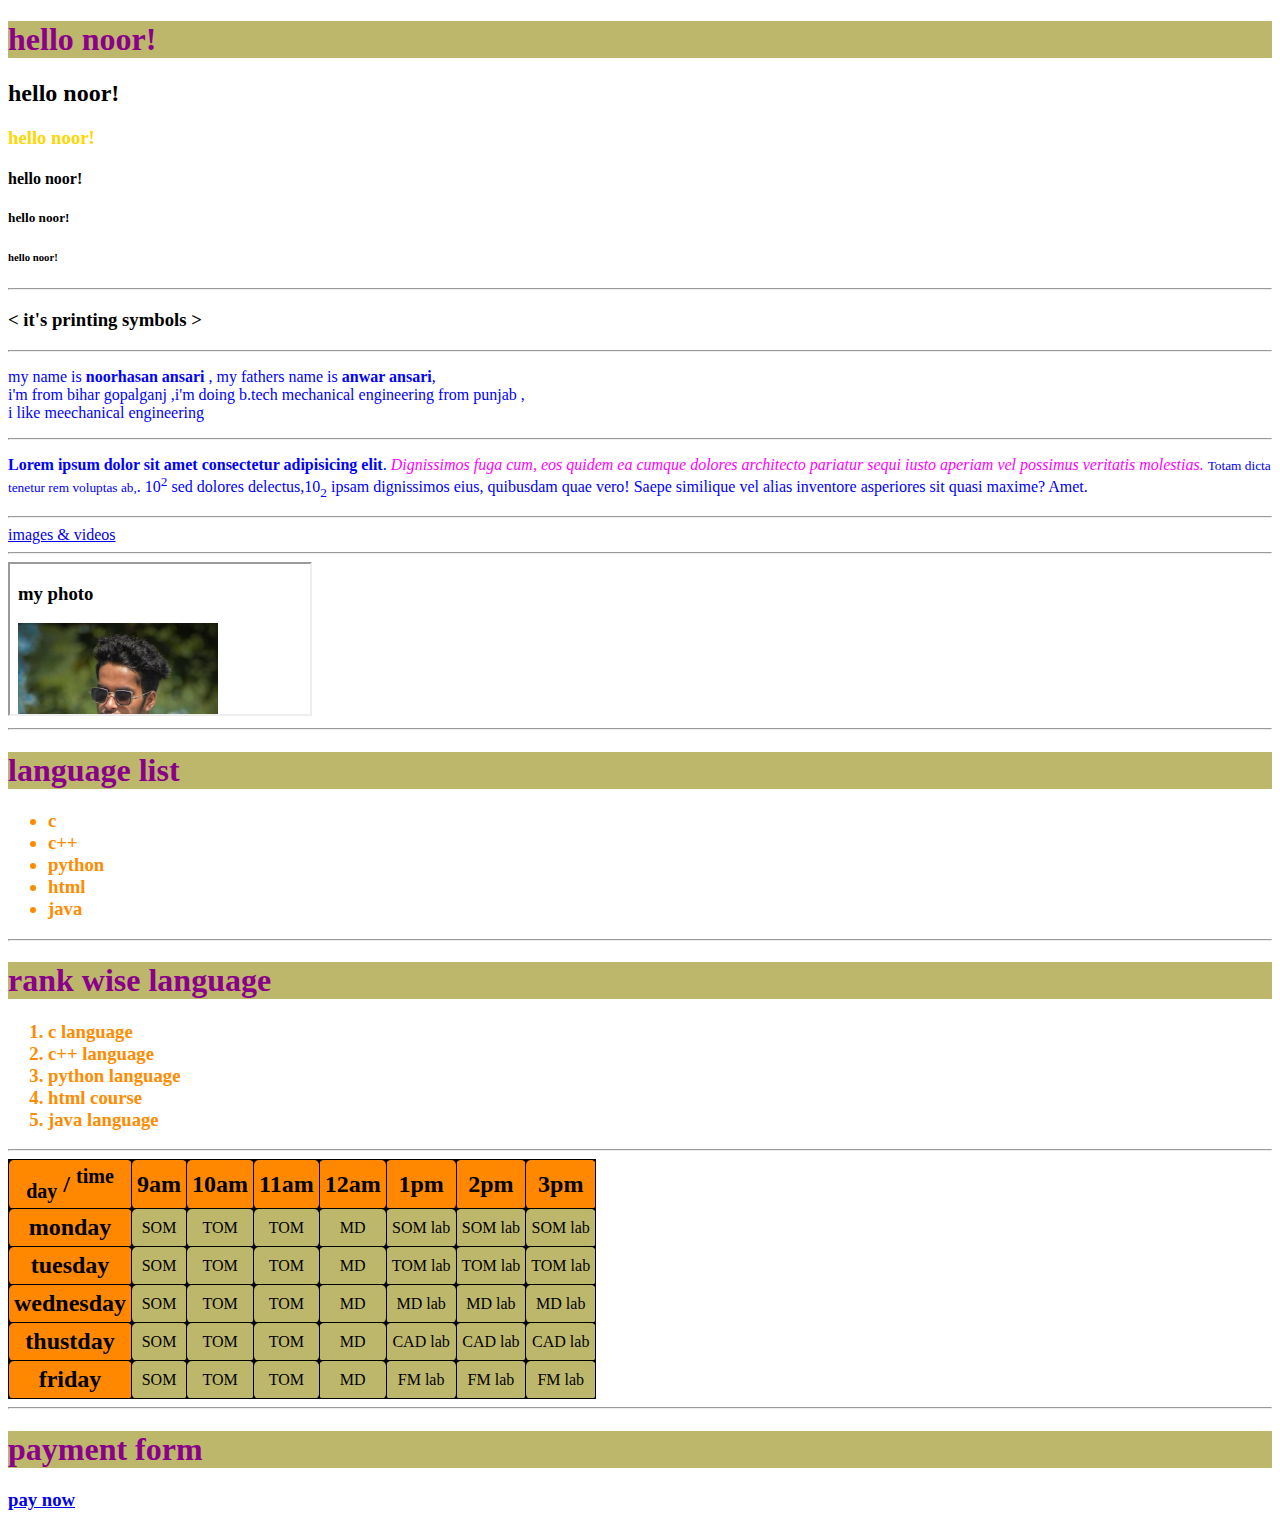
<file: index.html>
<!DOCTYPE html>
<html>

<head>
  <title>html_notes</title>
<link rel="stylesheet" href="style.CSS">

</head>

<body>
  <h1> hello  noor!</h1>
  <h2> hello noor!</h2>
  <h3 class="mid_size">  hello noor!</h3>
  <h4> hello noor!</h4>
  <h5> hello noor!</h5>
  <h6> hello noor!</h6>
  <hr>
  <H3> &lt; it's printing symbols &gt;</H3> <!-- for different symbol search html entities on google-->
  <hr>
  <p>
    my name is <b>noorhasan ansari</b>
    <!--b tag for bolding-->, my fathers name is <b>anwar ansari</b>,<br> i'm from bihar gopalganj
    ,i'm doing b.tech mechanical engineering from punjab , <br>i like meechanical engineering
  </p>
  <hr>
  <p> <b>Lorem ipsum dolor sit amet consectetur adipisicing elit</b>.<i> Dignissimos fuga cum, eos quidem ea cumque
      dolores architecto pariatur sequi iusto aperiam vel possimus veritatis molestias. </i>
    <!-- i tag for italic fornt--><small>Totam dicta tenetur rem voluptas ab,</small>. 10<sup>2</sup>
    <!--superscript use for power-->sed dolores delectus,10<sub>2</sub>
    <!--subscript use for base--> ipsam dignissimos eius, quibusdam quae vero! Saepe similique vel alias inventore
    asperiores sit quasi maxime? Amet.
  </p> <!-- for randum text use lorem50 ,lorem ke sath number of words   -->
  <hr>
  <a href="myphoto.html" class="a">images & videos</a>   <!--yaha class 'a' banye h eske identity ke liye bcoz niche v '<a' wala tag h uska class 'b' banaye h -->
  <hr>
  <iframe src="myphoto.html"></iframe>
  <hr>
  <h1> language list</h1>
  <ul>
    <h3>
      <li>c</li>
      <li>c++</li>
      <li>python</li>
      <li>html</li>
      <li>java</li>
    </h3>
  </ul>
  <hr>
  <h1> rank wise language</h1>
  <ol type="1">
    <h3>
      <li>c language </li>
      <li> c++ language</li>
      <li>python language</li>
      <li>html course</li>
      <li> java language</li>
    </h3>
  </ol>
  <hr>
 <div class="t">
  <table>
    <tr>
      <th> <sub>day</sub> / <sup>time</sup> </th>
      <th>9am</th>
      <th>10am</th>
      <th>11am</th>
      <th>12am</th>
      <th>1pm</th>
      <th>2pm</th>
      <th>3pm</th>
    </tr>
    <tr>
      <th>monday</th>
      <td>SOM</td>
      <td>TOM</td>
      <td>TOM</td>
      <td>MD</td>
      <td>SOM lab</td>
      <td>SOM lab</td>
      <td>SOM lab</td>
    </tr>
    <tr>
      <th>tuesday</th>
      <td>SOM</td>
      <td>TOM</td>
      <td>TOM</td>
      <td>MD</td>
      <td>TOM lab</td>
      <td>TOM lab</td>
      <td>TOM lab</td>
    </tr>
    <tr>
      <th>wednesday</th>
      <td>SOM</td>
      <td>TOM</td>
      <td>TOM</td>
      <td>MD</td>
      <td>MD lab</td>
      <td>MD lab</td>
      <td>MD lab</td>
    </tr>
    <tr>
      <th>thustday</th>
      <td>SOM</td>
      <td>TOM</td>
      <td>TOM</td>
      <td>MD</td>
      <td>CAD lab</td>
      <td>CAD lab</td>
      <td>CAD lab</td>
    </tr>
    <tr>
      <th>friday</th>
      <td>SOM</td>
      <td>TOM</td>
      <td>TOM</td>
      <td>MD</td>
      <td>FM lab</td>
      <td>FM lab</td>
      <td>FM lab</td>
    </tr>


  </table>
</div>
<hr>
  <h1>payment form</h1>
  <a href="form_creation.html" class="b"><h3>pay now</h3></a>
</body>

</html>
</file>
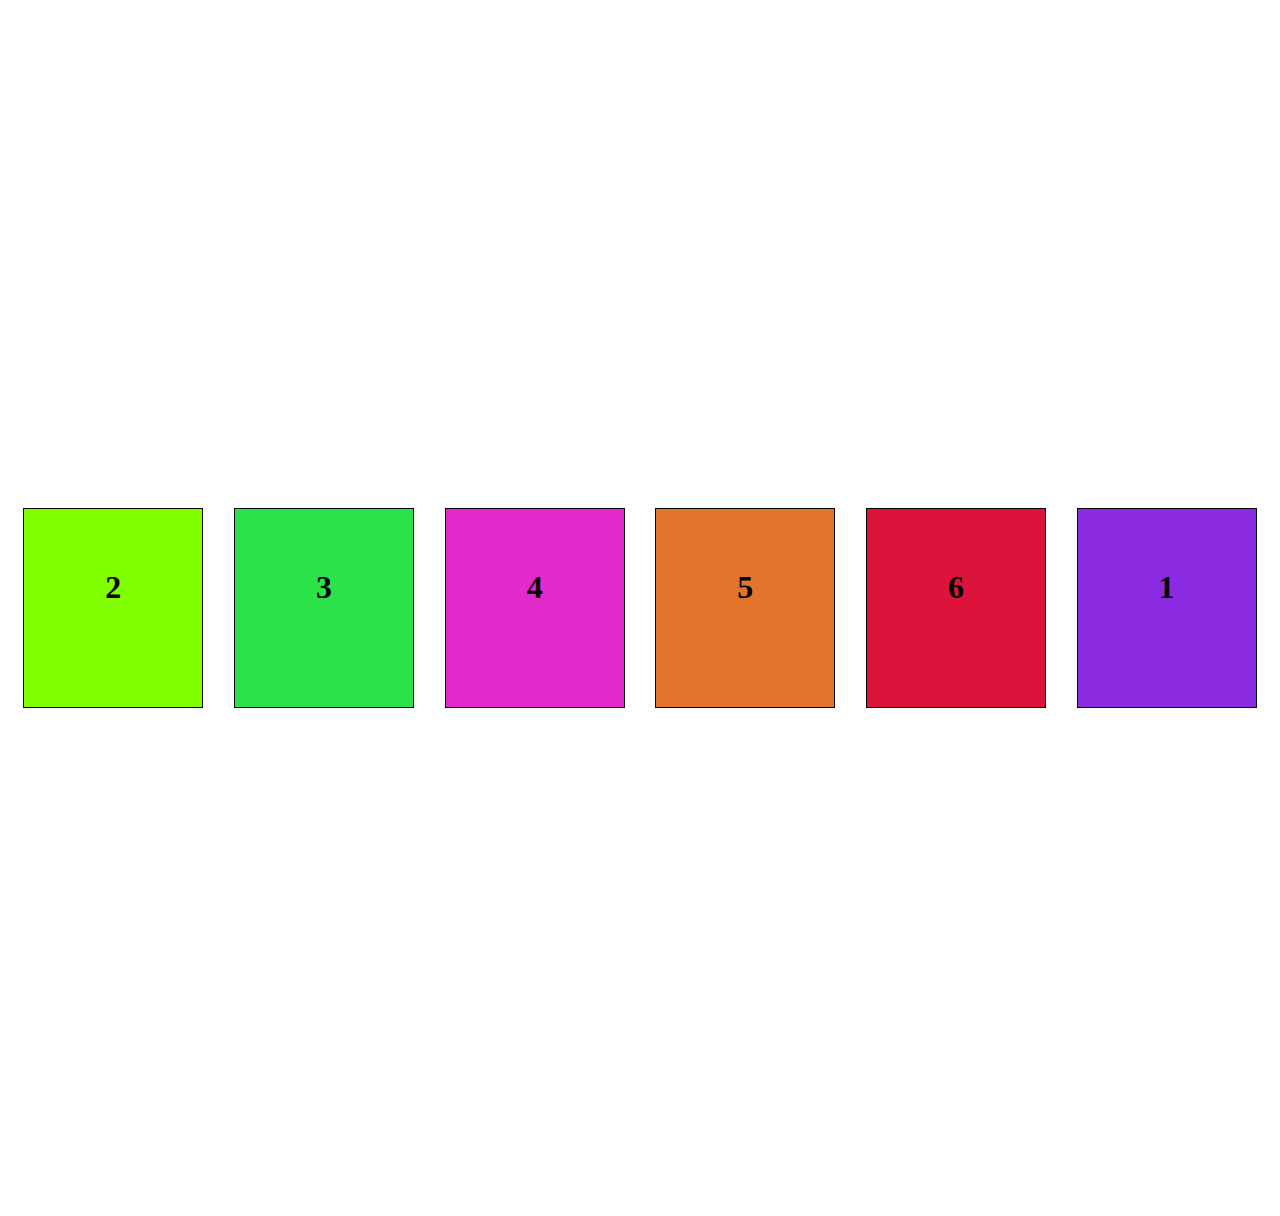
<file: funwithboxes.html>
<!DOCTYPE html>
<html>

<head>
    
    <title> funwithboxes</title>
    <style>
        *{
            box-sizing: border-box;
        }
        header {
            background-color: blueviolet;
            border: 1px solid black;
            padding: 60px;
            width: 180px;
           height: 200px;
           text-align:center;
           font-size: 200%;
           font-weight: bold;
           /* margin: 10px; */
        }

  nav {
            background-color: chartreuse;
            border: 1px solid black;
            padding: 60px;
            width: 180px;
           height: 200px;
           text-align: center;
           font-size: 200%;
           font-weight: bold;
        }

        footer {
            background-color: crimson;
            border: 1px solid black;
            padding: 60px;
            width: 180px;
           height: 200px; text-align: center;
           font-size: 200%;
           font-weight: bold;
        } 
        .a{  background-color: rgb(43, 226, 73);
            border: 1px solid black;
            padding: 60px;
            width: 180px;
            
            max-width: 350px;
           height: 200px;
           text-align: center;
           font-size: 200%;
           font-weight: bold;

        }
        .b{
            background-color: rgb(226, 43, 202);
            border: 1px solid black;
            padding: 60px;
            width: 180px;
           height: 200px;
           text-align: center;
           font-size: 200%;
           font-weight: bold;

        }
        .c{  background-color: rgb(226, 116, 43);
            border: 1px solid black;
            padding: 60px;
            width: 180px;
           height: 200px;
           text-align: center;
           font-size: 200%;
           font-weight: bold;


        } 
        .flexbox{ 
            
            display: flex;
            flex-direction: row;
            flex-wrap: wrap;
            justify-content: space-around; /* eske andar aur v achha achha content hai*/
            height: 1200px;
            align-items: center;
            align-content: space-around; 
        }
        @media ( max-width:1080px ) {
             header,nav,footer,.a,.b.c{
             margin: 30px;
             width: 180px;
             height: 200px;
            } 
            .flexbox{
                height: 600px;

                align-items: flex-start;
                flex-direction: column;
                align-content: space-around;
                

            }
            
        }
    </style>
    
</head>

<body>
    <div class="flexbox">
    <header style="order: 1;"> 1</header> <!-- default order is 0 esasde jyade hone par last me chala jata h*/-->
    <nav> 2</nav>
    <div  class="a">3</div>
    <div class="b">4</div>
    <div class="c">5</div>
   <footer> 6</footer>
</div>

</body>

</html>
</file>
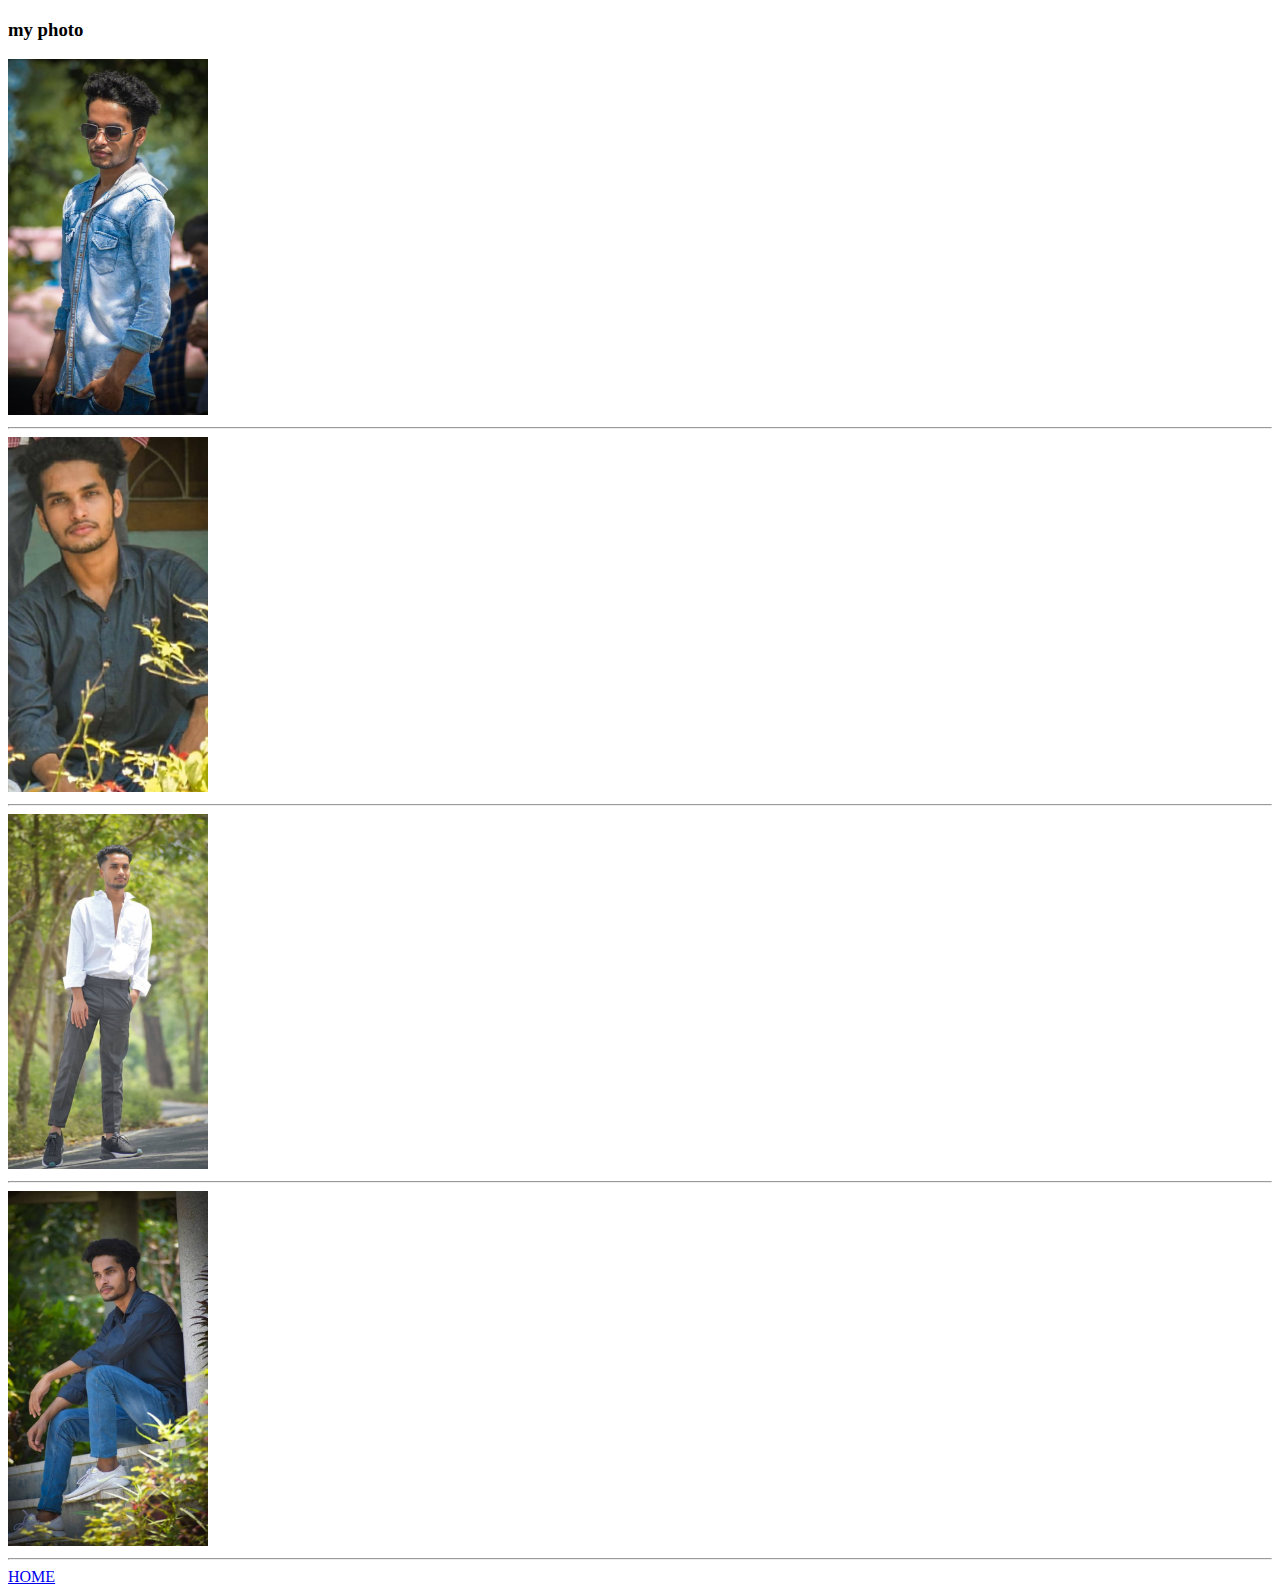
<file: myphoto.html>
<!DOCTYPE html>
<html>
<head>
<title> my photo</title>

</head>
<body>
 <h3> my photo</h3>


<img src="img1.jpg" alt="image" width="200">
<hr>
<img src="img2.jpg" alt="image" width="200">
<hr>
<img src="img3.jpg" alt="image" width="200">
<hr>
<img src="img4.jpg" alt="image" width="200">
<hr>

<a href="index.html">HOME</a>
</body>
</html>
</file>
<file: style.CSS>
/* @media screen and ( max-width:1080px ) { */
    


p{
    color: blue;
}
h1{    /*type selector*/
    color:darkmagenta;
    font-weight: bold;
    font-size:200%;
    background-color: darkkhaki;
}
li{       /*element selector*/
    color: darkorange;
}
.mid_size{   /*class selector*/
    color: gold;
}
p i{         /*specific location per jane ke liye*/
    color: magenta;
}
table tr th{   /*specific location per jane ke liye*/
    font-size: 200%
}
a.a:hover{       /*class me uske location me aage jane ke liye '.' lagta h baki me nhi*/
    color: orangered;
    background-color: chartreuse;
}
a.b:hover{
    color: springgreen;
    background-color: chocolate;
    text-decoration: none;
}
table{
    background-color: black;
    border:1px solid black;
    border-collapse:collapse;
    padding: 5px;   
}
table tr th{
    background-color: rgb(255, 136, 0);
    border:1px solid black;
    border-radius: 5px;
    padding: 5px;
    text-align: center;
    font-size: 150%;
}
table tr td{
    background-color: darkkhaki;
    border:1px solid black;
    border-radius: 5px;
    padding: 5px;
    text-align: center;
}
</file>
